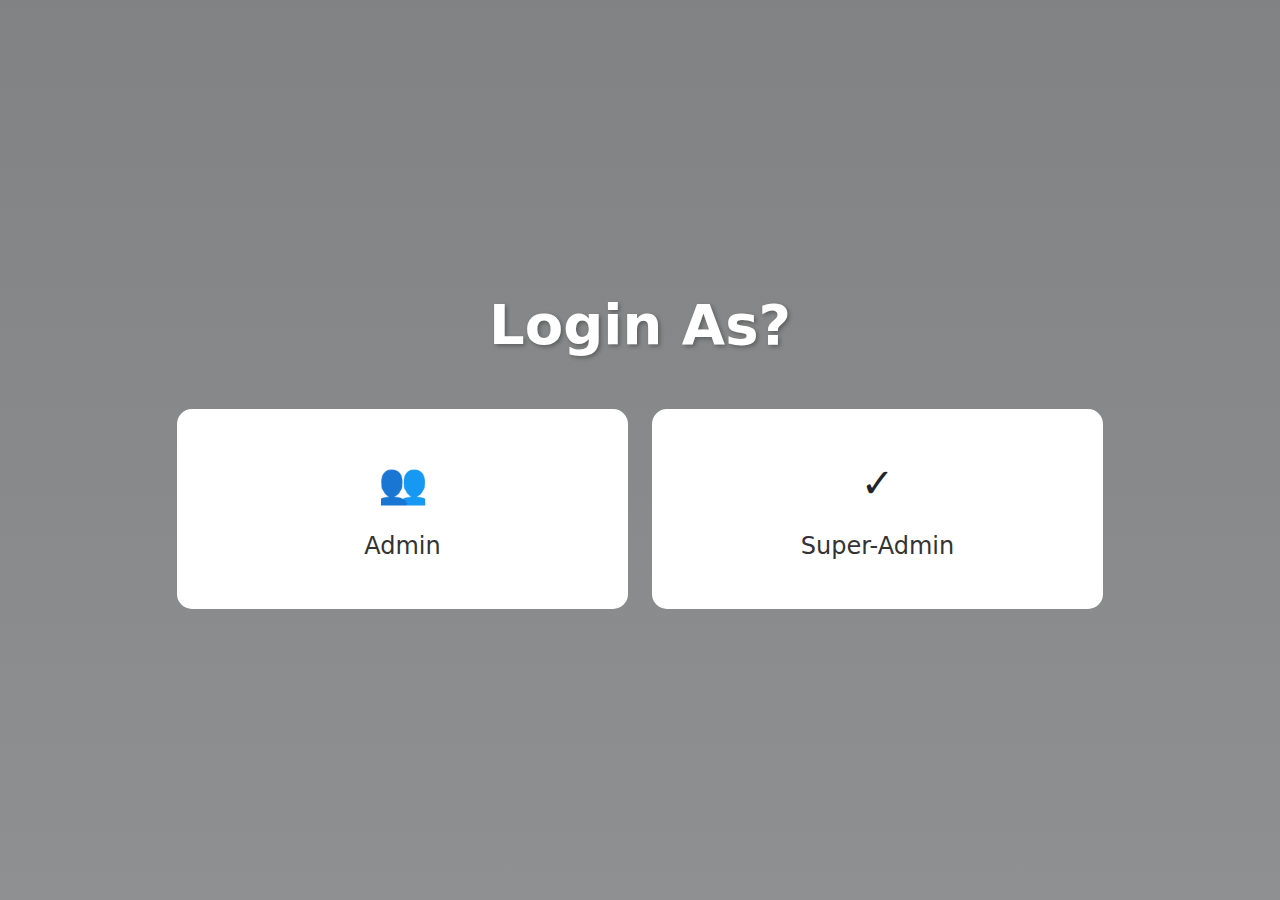
<file: index.html>
<!DOCTYPE html>
<html lang="en">
<head>
    <meta charset="UTF-8">
    <meta name="viewport" content="width=device-width, initial-scale=1.0">
    <title>Login</title>
    <link href="https://cdn.jsdelivr.net/npm/bootstrap@5.3.0/dist/css/bootstrap.min.css" rel="stylesheet">
    <style>
        .login-container {
            min-height: 100vh;
            background: linear-gradient(rgba(76, 77, 78, 0.7), rgba(95, 97, 98, 0.7));
            padding: 20px;
        }

        .login-title {
            color: white;
            font-size: 3.5rem;
            font-weight: 600;
            text-align: center;
            margin-bottom: 50px;
            text-shadow: 2px 2px 4px rgba(0, 0, 0, 0.3);
        }

        .login-card {
            background: white;
            border-radius: 15px;
            padding: 30px;
            text-align: center;
            transition: transform 0.3s ease, box-shadow 0.3s ease;
            cursor: pointer;
            min-height: 200px;
            display: flex;
            flex-direction: column;
            justify-content: center;
            align-items: center;
        }

        .login-card:hover {
            transform: translateY(-10px);
            box-shadow: 0 10px 20px rgba(0, 0, 0, 0.2);
        }

        .login-icon {
            font-size: 2.5rem;
            margin-bottom: 15px;
        }

        .login-text {
            font-size: 1.5rem;
            font-weight: 500;
            color: #333;
        }

        @media (max-width: 768px) {
            .login-title {
                font-size: 2.5rem;
                margin-bottom: 30px;
            }
            
            .login-card {
                margin-bottom: 20px;
            }
        }
    </style>
</head>
<body>

<div class="login-container d-flex flex-column justify-content-center">
    <h1 class="login-title">Login As?</h1>
    
    <div class="container">
        <div class="row justify-content-center">
            <div class="col-md-5 col-sm-10 mb-4 mb-md-0">
                <div class="login-card" onclick="handleLogin('employee')">
                    <div class="login-icon">👥</div>
                    <div class="login-text">Admin</div>
                </div>
            </div>
            
            <div class="col-md-5 col-sm-10">
                <div class="login-card" onclick="handleLogin('admin')">
                    <div class="login-icon">✓</div>
                    <div class="login-text">Super-Admin</div>
                </div>
            </div>
        </div>
    </div>
</div>

<script src="https://cdn.jsdelivr.net/npm/bootstrap@5.3.0/dist/js/bootstrap.bundle.min.js"></script>
<script>
    function handleLogin(type) {
        // Add animation effect
        const card = event.currentTarget;
        card.style.transform = 'scale(0.95)';
        setTimeout(() => {
            card.style.transform = 'scale(1)';
        }, 200);

        // Show loading state
        const icon = card.querySelector('.login-icon');
        const text = card.querySelector('.login-text');
        const originalIcon = icon.innerHTML;
        const originalText = text.innerHTML;
        
        icon.innerHTML = '⌛';
        text.innerHTML = 'Loading...';

        // Simulate login process
        setTimeout(() => {
            icon.innerHTML = originalIcon;
            text.innerHTML = originalText;
            
            // Redirect based on login type
            if (type === 'employee') {
                alert('Redirecting to Admin Login...');
                window.location.href = 'AdminLoginPage.html';
            } else {
                alert('Redirecting to Super-Admin Login...');
                window.location.href = 'SuperAdminLoginPage.html';
            }
        }, 1500);
    }
</script>
</body>
</html>
</file>
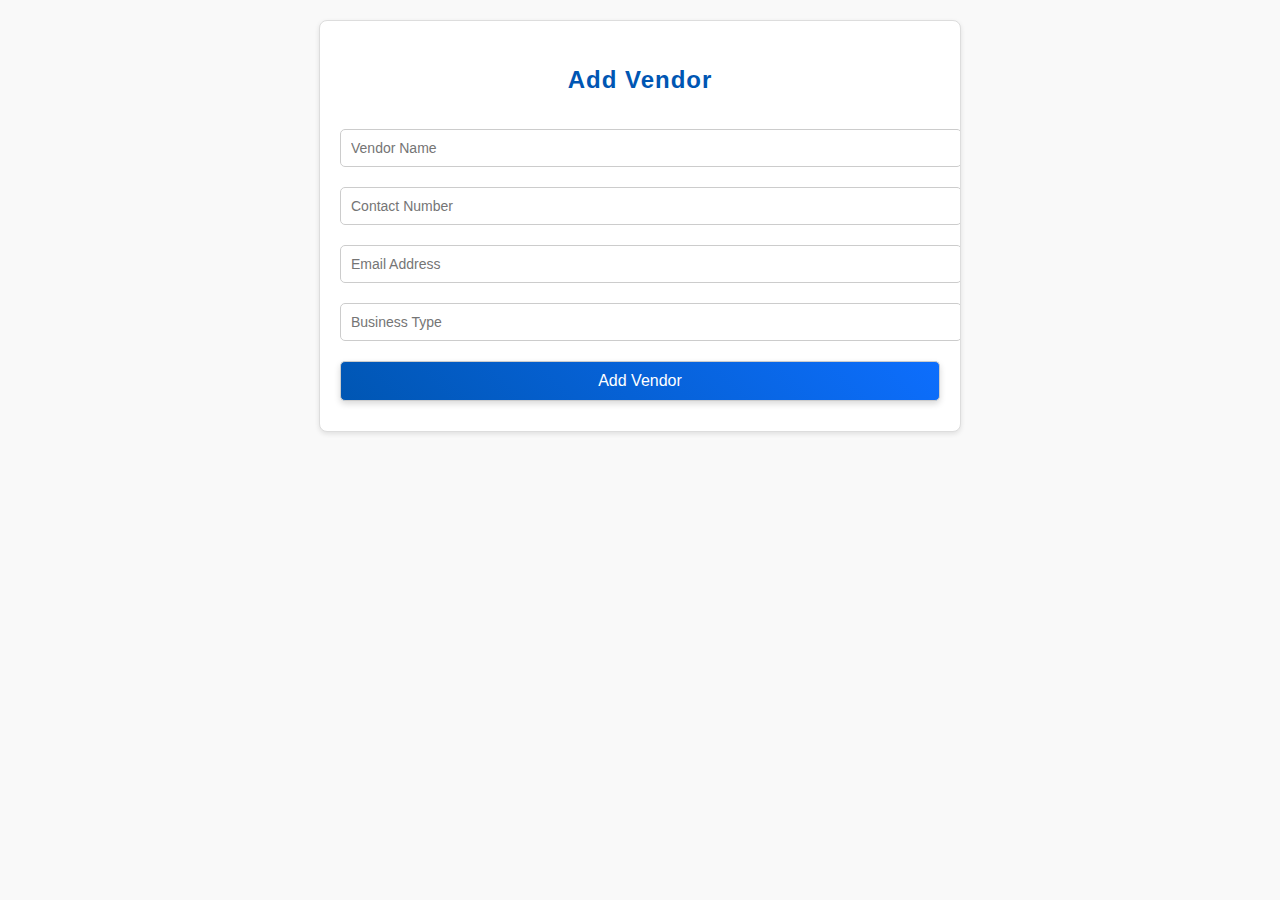
<file: add_vendor.html>
<!DOCTYPE html>
<html lang="en">
<head>
    <meta charset="UTF-8">
    <meta name="viewport" content="width=device-width, initial-scale=1.0">
    <title>Add Vendor</title>
    <link rel="stylesheet" href="vendor.css">
    <style>
        
        body {
            font-family: Arial, sans-serif;
            margin: 0;
            padding: 20px;
            background-color: #f9f9f9;
        }
        .container {
            max-width: 600px;
            margin: 0 auto;
            padding: 20px;
            background: white;
            border-radius: 8px;
            box-shadow: 0 2px 5px rgba(0, 0, 0, 0.1);
        }
        h2 {
            text-align: center;
            margin-bottom: 20px;
        }
        input, button {
            width: 100%;
            padding: 10px;
            margin: 10px 0;
            border: 1px solid #ccc;
            border-radius: 5px;
        }
        button {
            background-color: #007bff;
            color: white;
            cursor: pointer;
        }
        button:hover {
            background-color: #0056b3;
        }
        .popup {
            display: none;
            position: fixed;
            top: 50%;
            left: 50%;
            transform: translate(-50%, -50%);
            background: white;
            padding: 20px;
            border-radius: 8px;
            box-shadow: 0 2px 5px rgba(0, 0, 0, 0.3);
            text-align: center;
        }
        .popup button {
            margin-top: 10px;
            background-color: #28a745;
        }
    </style>
</head>
<body>
    <div class="container">
        <h2>Add Vendor</h2>
        <form id="addVendorForm">
            <input type="text" id="vendorName" placeholder="Vendor Name" required>
            <input type="text" id="vendorContact" placeholder="Contact Number">
            <input type="email" id="vendorEmail" placeholder="Email Address">
            <input type="text" id="vendorBusiness" placeholder="Business Type">
            <button type="submit">Add Vendor</button>
        </form>
    </div>

    <div class="popup" id="popup">
        <p>Vendor added successfully!</p>
        <button onclick="closePopup()">OK</button>
    </div>

    <script>
        const addVendorForm = document.getElementById('addVendorForm');
        const popup = document.getElementById('popup');

        addVendorForm.addEventListener('submit', function(e) {
            e.preventDefault();

            const vendor = {
                id: Date.now(),
                name: document.getElementById('vendorName').value,
                contact: document.getElementById('vendorContact').value,
                email: document.getElementById('vendorEmail').value,
                business: document.getElementById('vendorBusiness').value
            };

            let vendors = JSON.parse(localStorage.getItem('vendors')) || [];
            vendors.push(vendor);
            localStorage.setItem('vendors', JSON.stringify(vendors));

            addVendorForm.reset();
            showPopup();
        });

        function showPopup() {
            popup.style.display = 'block';
        }

        function closePopup() {
            popup.style.display = 'none';
        }
    </script>
</body>
</html>
</file>
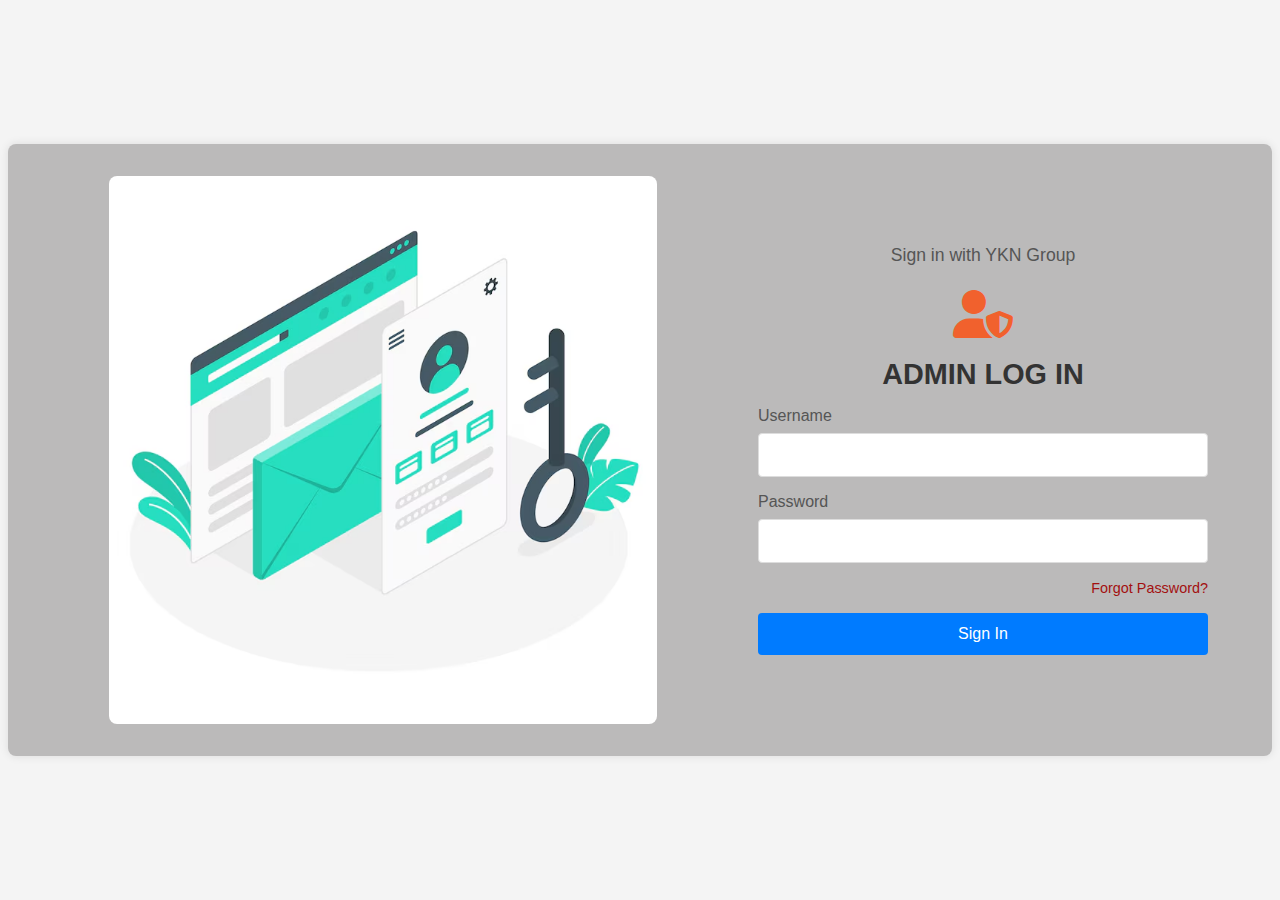
<file: AdminLoginPage.html>
<!DOCTYPE html>
<html lang="en">
<head>
    <meta charset="UTF-8">
    <meta name="viewport" content="width=device-width, initial-scale=1.0">
    <title>Admin Login</title>
    <link rel="stylesheet" href="https://cdnjs.cloudflare.com/ajax/libs/font-awesome/6.0.0-beta3/css/all.min.css">
    <link rel="stylesheet" href="https://cdn.jsdelivr.net/npm/bootstrap-icons@1.11.1/font/bootstrap-icons.css">
   
    
    
    <style>
        body {
            font-family: Arial, sans-serif;
            background-color: #f4f4f4;
            margin: 0;
            padding: 0;
            display: flex;
            justify-content: center;
            align-items: center;
            min-height: 100vh;
        }

        .main-container {
            display: flex;
            justify-content: space-between;
            align-items: center;
            background-color:rgb(187, 186, 186);
            border-radius: 8px;
            box-shadow: 0 0 10px rgba(0, 0, 0, 0.1);
            max-width: 1200px;
            width: 100%;
            padding: 2rem;
            overflow: hidden;
        }

        /* Left Image Section */
        .interactive-image {
            flex: 1;
            display: flex;
            justify-content: center;
            align-items: center;
        }

        .interactive-image img {
            max-width: 80%;
            border-radius: 8px;
        }

        /* Right Login Form Section */
        .container {
            flex: 1;
            padding: 2rem;
            max-width: 450px;
        }

        .help-text {
            text-align: center;
            margin-bottom: 1.5rem;
            font-size: 1.1rem;
            color: #555;
        }

        .icon-container {
            text-align: center;
            margin-bottom: 1rem;
        }

        .admin-icon {
            font-size: 3rem;
            color: rgb(241, 97, 45);
        }

        .login-heading {
            color: #333;
            text-align: center;
            margin-bottom: 1rem;
            font-size: 1.8rem;
        }

        .login-form {
            display: flex;
            flex-direction: column;
        }

        .form-group {
            margin-bottom: 1rem;
        }

        label {
            display: block;
            margin-bottom: 0.5rem;
            color: #555;
            font-size: 1rem;
        }

        input {
            width: 100%;
            padding: 0.75rem;
            border: 1px solid #ddd;
            border-radius: 4px;
            font-size: 1rem;
            box-sizing: border-box;
        }

        .forgot-password {
            text-align: right;
            margin-bottom: 1rem;
        }

        .forgot-password a {
            color: #a31010;
            text-decoration: none;
            font-size: 0.9rem;
        }

        .forgot-password a:hover {
            text-decoration: underline;
        }

        .login-button {
            background-color: #007bff;
            color: white;
            border: none;
            border-radius: 4px;
            padding: 0.75rem;
            font-size: 1rem;
            cursor: pointer;
            transition: background-color 0.3s ease;
        }

        .login-button:hover {
            background-color: #0056b3;
        }

        .error-message {
            color: #e74c3c;
            font-size: 0.9rem;
            margin-top: 0.5rem;
            display: none;
        }

        /* Responsive Design */
        @media only screen and (max-width: 768px) {
            .main-container {
                flex-direction: column;
                align-items: center;
            }

            .interactive-image {
                margin-bottom: 1.5rem;
            }
        }
    </style>
</head>
<body>
    <div class="main-container">
        <!-- Interactive Image Section -->
        <div class="interactive-image">
            <img src="login3.avif" alt="Interactive Image">
        </div>

        <!-- Login Form Section -->
        <div class="container">
            <div class="help-text">Sign in with YKN Group </div>
            <div class="icon-container">
                <i class="fas fa-user-shield admin-icon"></i>
            </div>
            <h1 class="login-heading">ADMIN LOG IN</h1>
            <form class="login-form" id="loginForm">
                <div class="form-group">
                    <label for="username">Username</label>
                    <input type="text" id="username" name="username" required>
                </div>
                <div class="form-group">
                    <label for="password">Password</label>
                    <input type="password" id="password" name="password" required>
                </div>
                <div class="error-message" id="errorMessage"></div>
                <div class="forgot-password">
                    <a href="#">Forgot Password?</a>
                </div>
                <button type="submit" class="login-button">Sign In</button>
            </form>
        </div>
    </div>

    <script>
        document.getElementById('loginForm').addEventListener('submit', function(e) {
            e.preventDefault();
            
            const username = document.getElementById('username').value;
            const password = document.getElementById('password').value;
            const errorMessage = document.getElementById('errorMessage');
            
            if (username === 'admin' && password === 'admin123') {
                errorMessage.style.display = 'none';
                alert('Login successful! Redirecting to admin dashboard...');
                window.location.href = 'Dashboard.html';
            } else {
                errorMessage.textContent = 'Invalid username or password. Please try again.';
                errorMessage.style.display = 'block';
            }
        });
    </script> 



    <script src="https://cdn.jsdelivr.net/npm/bootstrap@5.3.0/dist/js/bootstrap.bundle.min.js"></script>
    <!-- <script src="admin.js"></script> -->
</body>
</html>
</file>
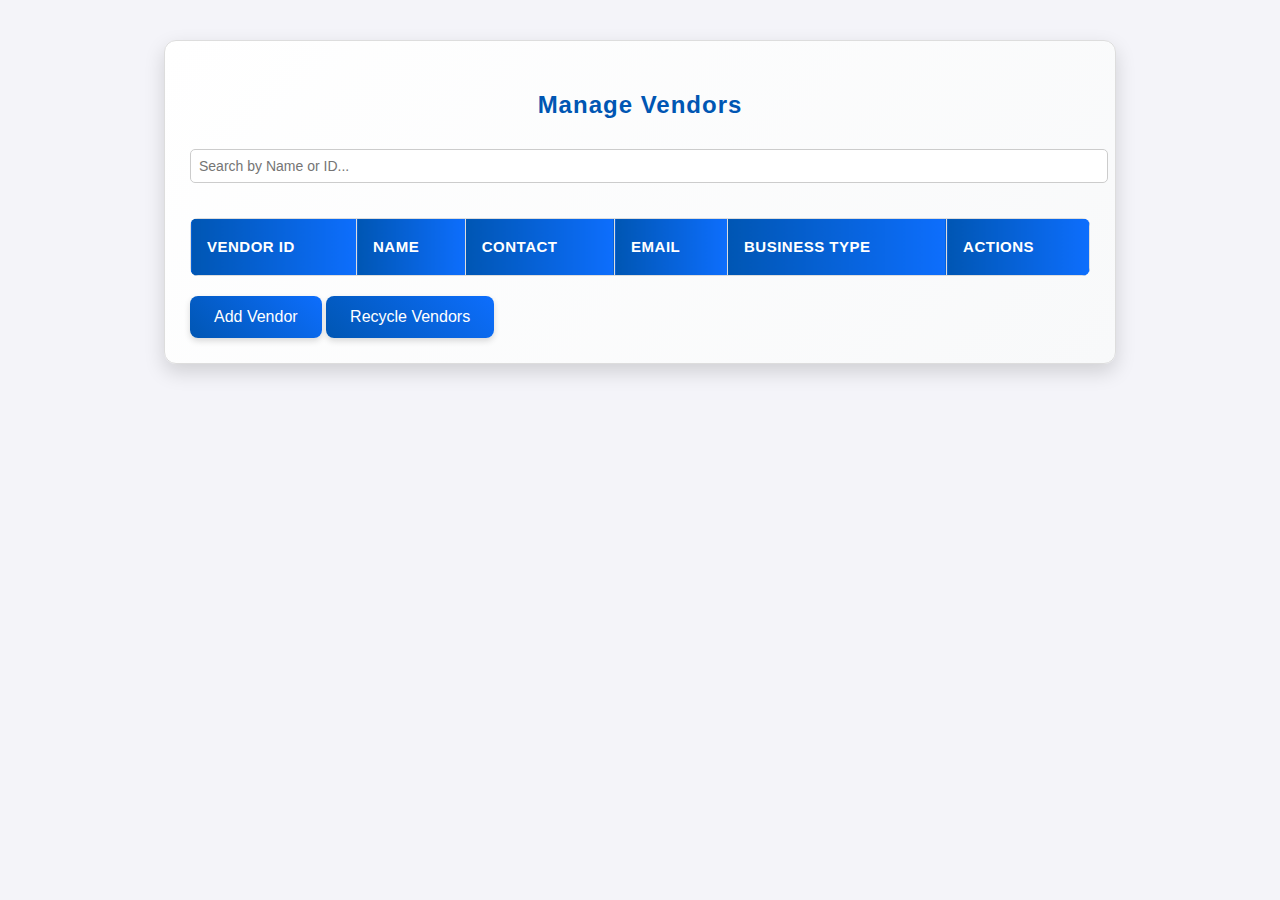
<file: manage_vendor.html>
<!DOCTYPE html>
<html lang="en">
<head>
    <meta charset="UTF-8">
    <meta name="viewport" content="width=device-width, initial-scale=1.0">
    <title>Manage Vendors</title>
    <link rel="stylesheet" href="vendor.css">
   
</head>
<body>
    <div class="container">
        <h2>Manage Vendors</h2>
        <div class="search-container">
            <input type="text" id="searchBar" placeholder="Search by Name or ID..." oninput="filterVendors()">
        </div>
        <table>
            <thead>
                <tr>
                    <th>Vendor ID</th>
                    <th>Name</th>
                    <th>Contact</th>
                    <th>Email</th>
                    <th>Business Type</th>
                    <th>Actions</th>
                </tr>
            </thead>
            <tbody id="vendorTable">
                <!-- Vendors dynamically loaded -->
            </tbody>
        </table>
        <div style="margin-top: 20px;">
            <button onclick="window.location.href='add_vendor.html'">Add Vendor</button>
            <button onclick="window.location.href='recycle_vendor.html'">Recycle Vendors</button>
        </div>
    </div>
    

    <!-- Modal for editing vendor -->
    <div class="overlay" id="overlay"></div>
    <div class="modal" id="editModal">
        <div class="modal-header">Edit Vendor</div>
        <form id="editForm">
            <label for="editName">Name:</label>
            <input type="text" id="editName" required><br><br>
            <label for="editContact">Contact:</label>
            <input type="text" id="editContact" required><br><br>
            <label for="editEmail">Email:</label>
            <input type="email" id="editEmail" required><br><br>
            <label for="editBusiness">Business Type:</label>
            <input type="text" id="editBusiness" required><br>
            <div class="modal-footer">
                <button type="button" onclick="closeEditModal()">Cancel</button>
                <button type="submit">Save</button>
            </div>
        </form>
    </div>

    <script>
        const vendorTable = document.getElementById('vendorTable');
        let vendors = JSON.parse(localStorage.getItem('vendors')) || [];
        let recycleBin = JSON.parse(localStorage.getItem('recycleBin')) || [];
        let editIndex = null;

        // Function to load vendors into the table
        function loadVendors() {
            vendorTable.innerHTML = '';
            vendors.forEach((vendor, index) => {
                vendorTable.insertAdjacentHTML('beforeend', `
                    <tr>
                        <td>${vendor.id}</td>
                        <td>${vendor.name}</td>
                        <td>${vendor.contact}</td>
                        <td>${vendor.email}</td>
                        <td>${vendor.business}</td>
                        <td>
                            <button onclick="openEditModal(${index})">Edit</button>
                            <button onclick="deleteVendor(${index})">Delete</button>
                        </td>
                    </tr>
                `);
            });
        }

        // Open the edit modal
        function openEditModal(index) {
            editIndex = index;
            const vendor = vendors[index];
            document.getElementById('editName').value = vendor.name;
            document.getElementById('editContact').value = vendor.contact;
            document.getElementById('editEmail').value = vendor.email;
            document.getElementById('editBusiness').value = vendor.business;
            document.getElementById('editModal').classList.add('show');
            document.getElementById('overlay').classList.add('show');
        }

        // Close the edit modal
        function closeEditModal() {
            document.getElementById('editModal').classList.remove('show');
            document.getElementById('overlay').classList.remove('show');
        }

        // Save the edited vendor
        document.getElementById('editForm').addEventListener('submit', function (event) {
            event.preventDefault();
            vendors[editIndex] = {
                ...vendors[editIndex],
                name: document.getElementById('editName').value,
                contact: document.getElementById('editContact').value,
                email: document.getElementById('editEmail').value,
                business: document.getElementById('editBusiness').value,
            };
            localStorage.setItem('vendors', JSON.stringify(vendors));
            loadVendors();
            closeEditModal();
        });

        // Delete vendor and move to recycle bin
        function deleteVendor(index) {
            const deletedVendor = vendors.splice(index, 1)[0];
            recycleBin.push(deletedVendor);
            localStorage.setItem('vendors', JSON.stringify(vendors));
            localStorage.setItem('recycleBin', JSON.stringify(recycleBin));
            loadVendors();
        }

        loadVendors(); // Initial load of vendors


// Function to filter vendors based on search query
function filterVendors() {
    const searchTerm = document.getElementById('searchBar').value.toLowerCase();
    const filteredVendors = vendors.filter(vendor => {
        return vendor.name.toLowerCase().includes(searchTerm) || vendor.id.toString().includes(searchTerm);
    });
    displayFilteredVendors(filteredVendors);
}

// Function to display filtered vendors
function displayFilteredVendors(filteredVendors) {
    vendorTable.innerHTML = '';
    filteredVendors.forEach((vendor, index) => {
        vendorTable.insertAdjacentHTML('beforeend', `
            <tr>
                <td>${vendor.id}</td>
                <td>${vendor.name}</td>
                <td>${vendor.contact}</td>
                <td>${vendor.email}</td>
                <td>${vendor.business}</td>
                <td>
                    <button onclick="openEditModal(${index})">Edit</button>
                    <button onclick="deleteVendor(${index})">Delete</button>
                </td>
            </tr>
        `);
    });
}


    </script>
</body>
</html>
</file>
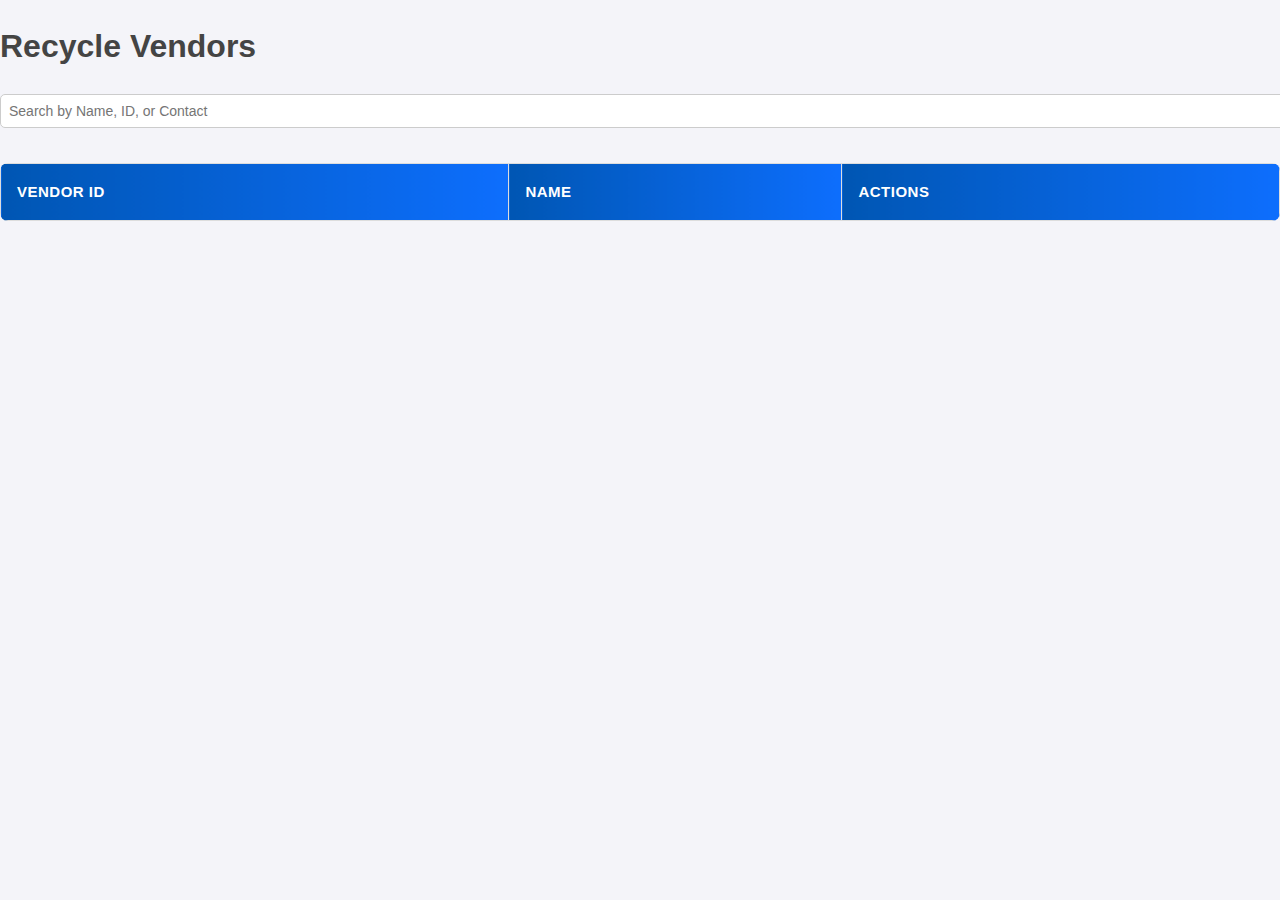
<file: recycle_vendor.html>
<!DOCTYPE html>
<html lang="en">
<head>
    <meta charset="UTF-8">
    <meta name="viewport" content="width=device-width, initial-scale=1.0">
    <title>Recycle Vendors</title>
    <link rel="stylesheet" href="vendor.css">
</head>
<body>
    <header>
        <h1>Recycle Vendors</h1>
    </header>
    <input type="text" id="searchInputRecycle" placeholder="Search by Name, ID, or Contact" onkeyup="searchRecycleBin()">
    <table>
        <thead>
            <tr>
                <th>Vendor ID</th>
                <th>Name</th>
                <th>Actions</th>
            </tr>
        </thead>
        <tbody id="recycleTable">
            <!-- Recycle bin vendors dynamically loaded -->
        </tbody>
    </table>

    <script>
        const recycleTable = document.getElementById('recycleTable');
        const searchInputRecycle = document.getElementById('searchInputRecycle');
        let recycleBin = JSON.parse(localStorage.getItem('recycleBin')) || [];
        let vendors = JSON.parse(localStorage.getItem('vendors')) || [];

        // Load recycle bin vendors
        function loadRecycleBin() {
            recycleTable.innerHTML = '';
            recycleBin.forEach((vendor, index) => {
                recycleTable.insertAdjacentHTML('beforeend', `
                    <tr>
                        <td>${vendor.id}</td>
                        <td>${vendor.name}</td>
                        <td>
                            <button onclick="restoreVendor(${index})">Restore</button>
                            <button onclick="deletePermanently(${index})">Delete Permanently</button>
                        </td>
                    </tr>
                `);
            });
        }

        // Search functionality for recycle bin
        function searchRecycleBin() {
            const query = searchInputRecycle.value.toLowerCase();

            const filteredRecycle = recycleBin.filter(vendor => {
                return (
                    vendor.id.toString().toLowerCase().includes(query) || // Convert ID to string for comparison
                    vendor.name.toLowerCase().includes(query) ||          // Check if name contains query
                    (vendor.contact && vendor.contact.toLowerCase().includes(query)) // Check contact if available
                );
            });

            recycleTable.innerHTML = '';
            filteredRecycle.forEach((vendor, index) => {
                recycleTable.insertAdjacentHTML('beforeend', `
                    <tr>
                        <td>${vendor.id}</td>
                        <td>${vendor.name}</td>
                        <td>
                            <button onclick="restoreVendor(${index})">Restore</button>
                            <button onclick="deletePermanently(${index})">Delete Permanently</button>
                        </td>
                    </tr>
                `);
            });
        }

        // Restore vendor
        function restoreVendor(index) {
            const restoredVendor = recycleBin.splice(index, 1)[0];
            vendors.push(restoredVendor);
            localStorage.setItem('vendors', JSON.stringify(vendors));
            localStorage.setItem('recycleBin', JSON.stringify(recycleBin));
            loadRecycleBin();
        }

        // Permanently delete vendor
        function deletePermanently(index) {
            recycleBin.splice(index, 1);
            localStorage.setItem('recycleBin', JSON.stringify(recycleBin));
            loadRecycleBin();
        }

        loadRecycleBin();
    </script>
</body>
</html
</file>
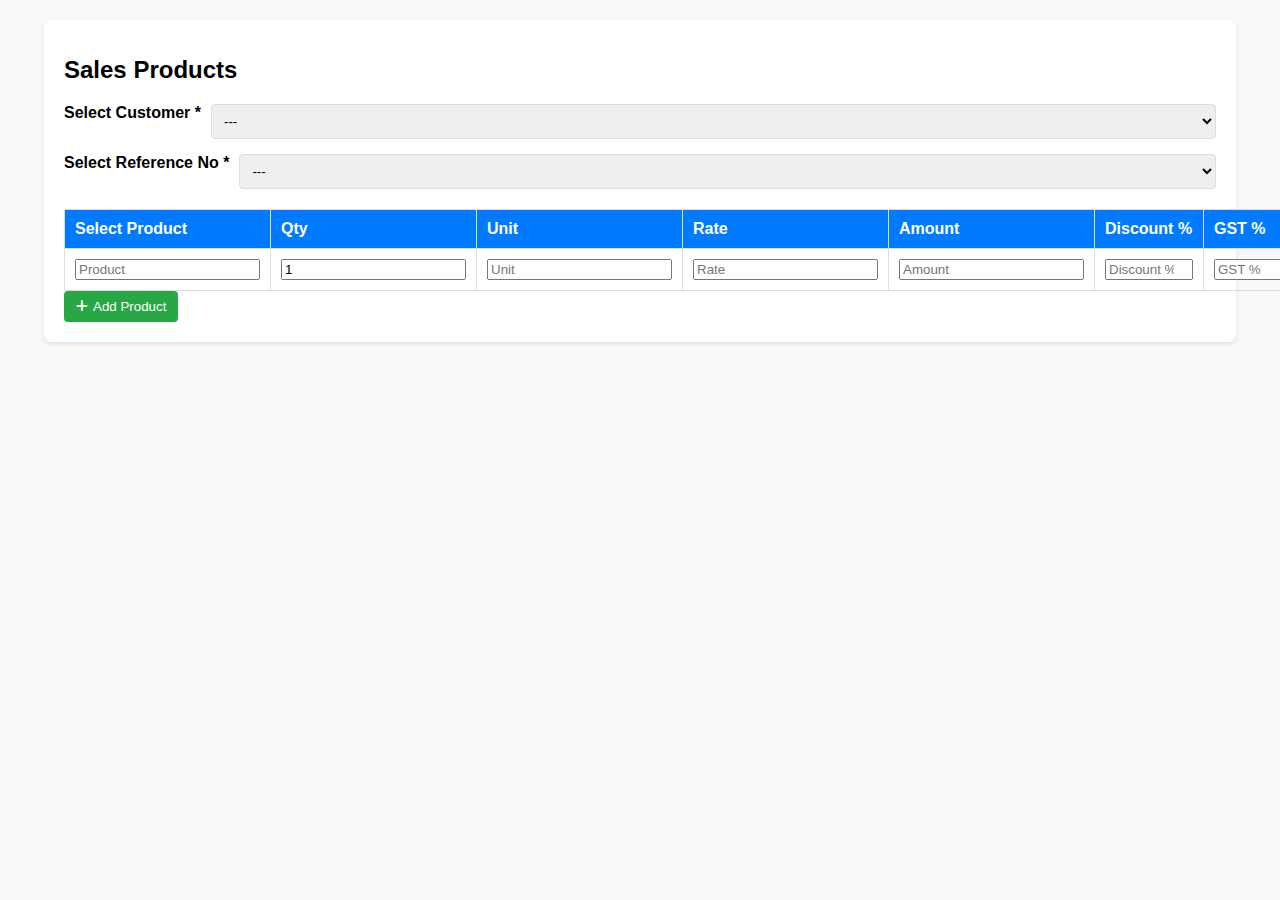
<file: SalesProduct.html>
<!DOCTYPE html>
<html lang="en">
<head>
    <meta charset="UTF-8">
    <meta name="viewport" content="width=device-width, initial-scale=1.0">
    <title>Sales Products</title>
    <link rel="stylesheet" href="https://cdnjs.cloudflare.com/ajax/libs/font-awesome/6.0.0-beta3/css/all.min.css">
    <style>
        body {
            font-family: Arial, sans-serif;
            margin: 0;
            padding: 0;
            background-color: #f8f9fa;
        }

        .container {
            width: 90%;
            margin: 20px auto;
            background: #fff;
            padding: 20px;
            border-radius: 8px;
            box-shadow: 0 2px 5px rgba(0, 0, 0, 0.1);
        }

        h1 {
            font-size: 24px;
            margin-bottom: 20px;
        }

        .form-group {
            display: flex;
            justify-content: space-between;
            margin-bottom: 15px;
        }

        .form-group label {
            font-weight: bold;
            margin-right: 10px;
        }

        .form-group select, 
        .form-group input {
            flex: 1;
            padding: 8px;
            border: 1px solid #ddd;
            border-radius: 4px;
        }

        table {
            width: 100%;
            border-collapse: collapse;
            margin-top: 20px;
        }

        table th, table td {
            border: 1px solid #ddd;
            text-align: left;
            padding: 10px;
        }

        table th {
            background-color: #007bff;
            color: white;
        }

        table tbody tr:hover {
            background-color: #f1f1f1;
        }

        .btn {
            background-color: #28a745;
            color: white;
            border: none;
            padding: 8px 12px;
            cursor: pointer;
            border-radius: 4px;
            display: flex;
            align-items: center;
        }

        .btn i {
            margin-right: 5px;
        }

        .btn:hover {
            background-color: #218838;
        }

        .btn-delete {
            background-color: #dc3545;
        }

        .btn-delete:hover {
            background-color: #c82333;
        }

        .actions i {
            cursor: pointer;
            margin: 0 5px;
            font-size: 16px;
        }

        .actions i:hover {
            transform: scale(1.2);
        }

        .fa-edit {
            color: green;
        }

        .fa-trash {
            color: red;
        }

        .fa-file-alt {
            color: #007bff;
        }
    </style>
</head>
<body>
    <div class="container">
        <h1>Sales Products</h1>

        <div class="form-group">
            <label for="customer">Select Customer *</label>
            <select id="customer">
                <option value="">---</option>
                <option value="customer1">Customer 1</option>
                <option value="customer2">Customer 2</option>
            </select>
        </div>

        <div class="form-group">
            <label for="reference">Select Reference No *</label>
            <select id="reference">
                <option value="">---</option>
                <option value="ref1">Reference 1</option>
                <option value="ref2">Reference 2</option>
            </select>
        </div>

        <table>
            <thead>
                <tr>
                    <th>Select Product</th>
                    <th>Qty</th>
                    <th>Unit</th>
                    <th>Rate</th>
                    <th>Amount</th>
                    <th>Discount %</th>
                    <th>GST %</th>
                    <th>Sub Total Amount</th>
                    <th>Actions</th>
                </tr>
            </thead>
            <tbody>
                <tr>
                    <td><input type="text" placeholder="Product"></td>
                    <td><input type="number" min="1" value="1"></td>
                    <td><input type="text" placeholder="Unit"></td>
                    <td><input type="number" min="0" step="0.01" placeholder="Rate"></td>
                    <td><input type="number" min="0" step="0.01" placeholder="Amount"></td>
                    <td><input type="number" min="0" max="100" step="0.01" placeholder="Discount %"></td>
                    <td><input type="number" min="0" max="100" step="0.01" placeholder="GST %"></td>
                    <td><input type="number" min="0" step="0.01" placeholder="Sub Total"></td>
                    <td class="actions">
                        <i class="fas fa-edit" onclick="editRow()"></i>
                        <i class="fas fa-trash" onclick="deleteRow()"></i>
                    </td>
                </tr>
            </tbody>
        </table>

        <button class="btn" onclick="addRow()">
            <i class="fas fa-plus"></i> Add Product
        </button>
    </div>

    <script>
        function addRow() {
            alert('Add row functionality goes here.');
        }

        function editRow() {
            alert('Edit functionality goes here.');
        }

        function deleteRow() {
            const confirmDelete = confirm('Are you sure you want to delete this row?');
            if (confirmDelete) {
                alert('Row deleted.');
            }
        }
    </script>
</body>
</html>
</file>
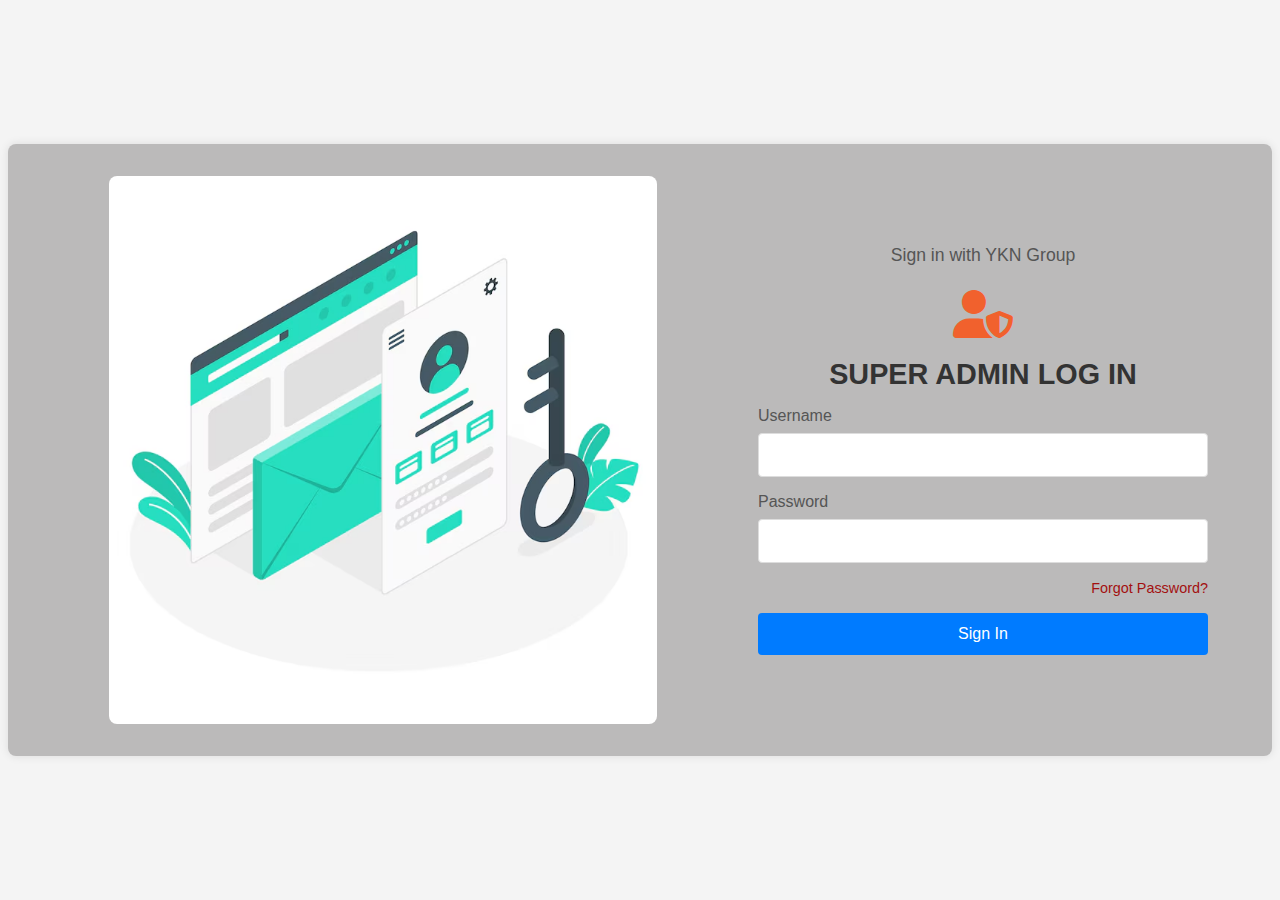
<file: SuperAdminLoginPage.html>
<!DOCTYPE html>
<html lang="en">
<head>
    <meta charset="UTF-8">
    <meta name="viewport" content="width=device-width, initial-scale=1.0">
    <title>SUPER Admin Login</title>
    <link rel="stylesheet" href="https://cdnjs.cloudflare.com/ajax/libs/font-awesome/6.0.0-beta3/css/all.min.css">
    <link rel="stylesheet" href="https://cdn.jsdelivr.net/npm/bootstrap-icons@1.11.1/font/bootstrap-icons.css">
   
    
    
    <style>
        body {
            font-family: Arial, sans-serif;
            background-color: #f4f4f4;
            margin: 0;
            padding: 0;
            display: flex;
            justify-content: center;
            align-items: center;
            min-height: 100vh;
        }

        .main-container {
            display: flex;
            justify-content: space-between;
            align-items: center;
            background-color:rgb(187, 186, 186);
            border-radius: 8px;
            box-shadow: 0 0 10px rgba(0, 0, 0, 0.1);
            max-width: 1200px;
            width: 100%;
            padding: 2rem;
            overflow: hidden;
        }

        /* Left Image Section */
        .interactive-image {
            flex: 1;
            display: flex;
            justify-content: center;
            align-items: center;
        }

        .interactive-image img {
            max-width: 80%;
            border-radius: 8px;
        }

        /* Right Login Form Section */
        .container {
            flex: 1;
            padding: 2rem;
            max-width: 450px;
        }

        .help-text {
            text-align: center;
            margin-bottom: 1.5rem;
            font-size: 1.1rem;
            color: #555;
        }

        .icon-container {
            text-align: center;
            margin-bottom: 1rem;
        }

        .admin-icon {
            font-size: 3rem;
            color: rgb(241, 97, 45);
        }

        .login-heading {
            color: #333;
            text-align: center;
            margin-bottom: 1rem;
            font-size: 1.8rem;
        }

        .login-form {
            display: flex;
            flex-direction: column;
        }

        .form-group {
            margin-bottom: 1rem;
        }

        label {
            display: block;
            margin-bottom: 0.5rem;
            color: #555;
            font-size: 1rem;
        }

        input {
            width: 100%;
            padding: 0.75rem;
            border: 1px solid #ddd;
            border-radius: 4px;
            font-size: 1rem;
            box-sizing: border-box;
        }

        .forgot-password {
            text-align: right;
            margin-bottom: 1rem;
        }

        .forgot-password a {
            color: #a31010;
            text-decoration: none;
            font-size: 0.9rem;
        }

        .forgot-password a:hover {
            text-decoration: underline;
        }

        .login-button {
            background-color: #007bff;
            color: white;
            border: none;
            border-radius: 4px;
            padding: 0.75rem;
            font-size: 1rem;
            cursor: pointer;
            transition: background-color 0.3s ease;
        }

        .login-button:hover {
            background-color: #0056b3;
        }

        .error-message {
            color: #e74c3c;
            font-size: 0.9rem;
            margin-top: 0.5rem;
            display: none;
        }

        /* Responsive Design */
        @media only screen and (max-width: 768px) {
            .main-container {
                flex-direction: column;
                align-items: center;
            }

            .interactive-image {
                margin-bottom: 1.5rem;
            }
        }
    </style>
</head>
<body>
    <div class="main-container">
        <!-- Interactive Image Section -->
        <div class="interactive-image">
            <img src="login3.avif" alt="Interactive Image">
        </div>

        <!-- Login Form Section -->
        <div class="container">
            <div class="help-text">Sign in with YKN Group </div>
            <div class="icon-container">
                <i class="fas fa-user-shield admin-icon"></i>
            </div>
            <h1 class="login-heading">SUPER ADMIN LOG IN</h1>
            <form class="login-form" id="loginForm">
                <div class="form-group">
                    <label for="username">Username</label>
                    <input type="text" id="username" name="username" required>
                </div>
                <div class="form-group">
                    <label for="password">Password</label>
                    <input type="password" id="password" name="password" required>
                </div>
                <div class="error-message" id="errorMessage"></div>
                <div class="forgot-password">
                    <a href="#">Forgot Password?</a>
                </div>
                <button type="submit" class="login-button">Sign In</button>
            </form>
        </div>
    </div>

     <script>
        document.getElementById('loginForm').addEventListener('submit', function(e) {
            e.preventDefault();
            
            const username = document.getElementById('username').value;
            const password = document.getElementById('password').value;
            const errorMessage = document.getElementById('errorMessage');
            
            if (username === 'superadmin' && password === 'superadmin123') {
                errorMessage.style.display = 'none';
                alert('Login successful! Redirecting to Super-admin dashboard...');
                window.location.href = 'Dashboard.html';
            } else {
                errorMessage.textContent = 'Invalid username or password. Please try again.';
                errorMessage.style.display = 'block';
            }
        });
    </script> 



    <script src="https://cdn.jsdelivr.net/npm/bootstrap@5.3.0/dist/js/bootstrap.bundle.min.js"></script>
    <!-- <script src="superadmin.js"></script> -->
</body>
</html>
</file>
<file: vendor.css>
/*body {
    font-family: 'Poppins', Arial, sans-serif;
    margin: 0;
    padding: 0;
    background-color: #f9f9f9;
    color: #333;
}

.container {
    max-width: 900px;
    margin: 40px auto;
    padding: 25px;
    background: #ffffff;
    border-radius: 10px;
    box-shadow: 0 4px 15px rgba(0, 0, 0, 0.2);
}

h2 {
    text-align: center;
    margin-bottom: 20px;
    color: #0d6efd;
    font-weight: 600;
}

button {
    padding: 12px 20px;
    border: none;
    border-radius: 5px;
    background-color: #0d6efd;
    color: #fff;
    cursor: pointer;
    font-size: 15px;
    transition: background-color 0.3s ease, transform 0.2s ease;
}

button:hover {
    background-color: #0b5ed7;
    transform: scale(1.05);
}

table {
    width: 100%;
    border-collapse: collapse;
    margin-top: 20px;
}

th, td {
    border: 1px solid #ddd;
    padding: 15px;
    text-align: left;
}

th {
    background-color: #0d6efd;
    color: white;
    font-weight: bold;
    text-transform: uppercase;
}

td button {
    padding: 8px 12px;
    font-size: 14px;
}

td {
    background-color: #f7f7f7;
    color: #333;
}

tr:hover {
    background-color: #eaf3ff;
} */







/* Enhanced Global Styles */
body {
    font-family: 'Poppins', Arial, sans-serif;
    margin: 0;
    padding: 0;
    background-color: #f4f4f9;
    color: #444;
    line-height: 1.6;
    overflow-x: hidden;
}

.container {
    max-width: 900px;
    margin: 40px auto;
    padding: 25px;
    background: linear-gradient(135deg, #ffffff, #f8f9fa);
    border-radius: 12px;
    box-shadow: 0 8px 20px rgba(0, 0, 0, 0.15);
    border: 1px solid #ddd;
    overflow: hidden;
}

h2 {
    text-align: center;
    margin-bottom: 25px;
    color: #0056b3;
    font-weight: 700;
    letter-spacing: 1px;
}

button {
    padding: 12px 24px;
    border: none;
    border-radius: 8px;
    background: linear-gradient(45deg, #0056b3, #0d6efd);
    color: #fff;
    cursor: pointer;
    font-size: 16px;
    transition: all 0.3s ease;
    box-shadow: 0 3px 6px rgba(0, 0, 0, 0.15);
}

button:hover {
    background: linear-gradient(45deg, #003e8d, #0b5ed7);
    transform: translateY(-3px);
    box-shadow: 0 6px 12px rgba(0, 0, 0, 0.2);
}

table {
    width: 100%;
    border-collapse: collapse;
    margin-top: 25px;
    background-color: #ffffff;
    border-radius: 8px;
    overflow: hidden;
}

th, td {
    border: 1px solid #ddd;
    padding: 16px;
    text-align: left;
    font-size: 15px;
}

th {
    background: linear-gradient(90deg, #0056b3, #0d6efd);
    color: #ffffff;
    font-weight: bold;
    text-transform: uppercase;
    letter-spacing: 0.5px;
}

td {
    background-color: #fafafa;
    color: #555;
}

td button {
    padding: 8px 16px;
    font-size: 14px;
    border-radius: 5px;
}

tr:hover td {
    background-color: #edf4ff;
    color: #333;
}









        /* Modal styling */
        .modal {
            display: none;
            position: fixed;
            top: 50%;
            left: 50%;
            transform: translate(-50%, -50%);
            background-color: #f4f4f4;
            box-shadow: 0 4px 8px rgba(0, 0, 0, 0.3);
            padding: 20px;
            z-index: 1000;
            width: 350px;
            border-radius: 10px;
            font-family: Arial, sans-serif;
        }
        .modal.show {
            display: block;
        }
    
        /* Header styling */
        .modal-header {
            font-size: 20px;
            font-weight: bold;
            color: #333;
            margin-bottom: 15px;
            text-align: center;
        }
    
        /* Input field styling */
        input {
            width: 100%;
            padding: 8px;
            margin-bottom: 10px;
            border: 1px solid #ccc;
            border-radius: 5px;
            font-size: 14px;
        }
    
        input:focus {
            border-color: #007bff;
            outline: none;
            box-shadow: 0 0 5px rgba(0, 123, 255, 0.5);
        }
    
        /* Modal footer buttons */
        .modal-footer {
            margin-top: 15px;
            display: flex;
            justify-content: flex-end;
        }
    
        .modal-footer button {
            padding: 8px 15px;
            border: none;
            border-radius: 5px;
            font-size: 14px;
            cursor: pointer;
        }
    
        .modal-footer button:first-child {
            background-color: #6c757d;
            color: white;
            margin-right: 10px;
        }
    
        .modal-footer button:first-child:hover {
            background-color: #5a6268;
        }
    
        .modal-footer button:last-child {
            background-color: #007bff;
            color: white;
        }
    
        .modal-footer button:last-child:hover {
            background-color: #0056b3;
        }
    
        /* Overlay styling */
        .overlay {
            display: none;
            position: fixed;
            top: 0;
            left: 0;
            width: 100%;
            height: 100%;
            background-color: rgba(0, 0, 0, 0.5);
            z-index: 999;
        }
    
        .overlay.show {
            display: block;
        }
</file>
